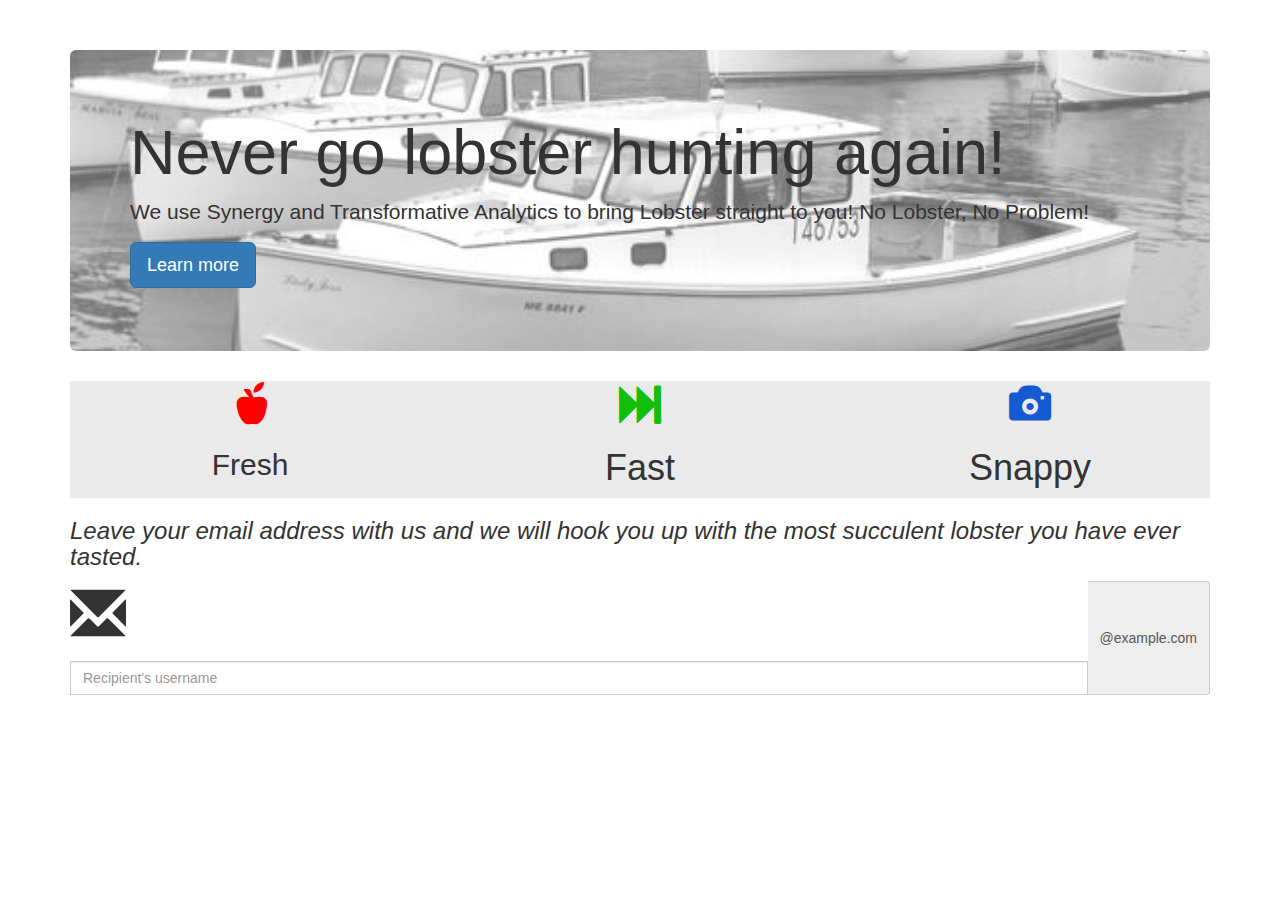
<file: index.html>
﻿<!DOCTYPE html>
<html>
<head>
    <title>Lobstr Get yer lobstr here</title>
	<meta charset="utf-8" />
    <link rel="stylesheet" type="text/css" href="style.css" />
    <link rel="stylesheet" type="text/css" href="Content/bootstrap.min.css" />
   
</head>
    
<body><div class="container"><div class="jumbotron">
        <h1>Never go lobster hunting again!</h1>
        <p>We use Synergy and Transformative Analytics to bring Lobster straight to you! No Lobster, No Problem!</p>
        <p><a class="btn btn-primary btn-lg" href="funding.html" role="button">Learn more</a></p>
     </div>
    
<main>
    <div class="row">
         <div class="col-sm-4 feature"><span class="glyphicon glyphicon-apple" aria-hidden="true"></span>
          <h2>Fresh</h2></div>
        
        <div class="col-sm-4 feature"><span class="glyphicon glyphicon-fast-forward" aria-hidden="true"></span>
<h1>Fast</h1></div>
        <div class="col-sm-4 feature"><span class="glyphicon glyphicon-camera" aria-hidden="true"></span>
<h1>Snappy</h1></div>
    </div>
</main>
            <h3>Leave your email address with us and we will hook you up with the most succulent lobster you have ever tasted.</h3>
          <div class="input-group">
              <span class="glyphicon glyphicon-envelope" aria-hidden="true"></span>
              <input type="text" class="form-control" placeholder="Recipient's username" aria-describedby="basic-addon2">
              <span class="input-group-addon" id="basic-addon2">@example.com</span>
          </div>
</body>
</html>
</file>
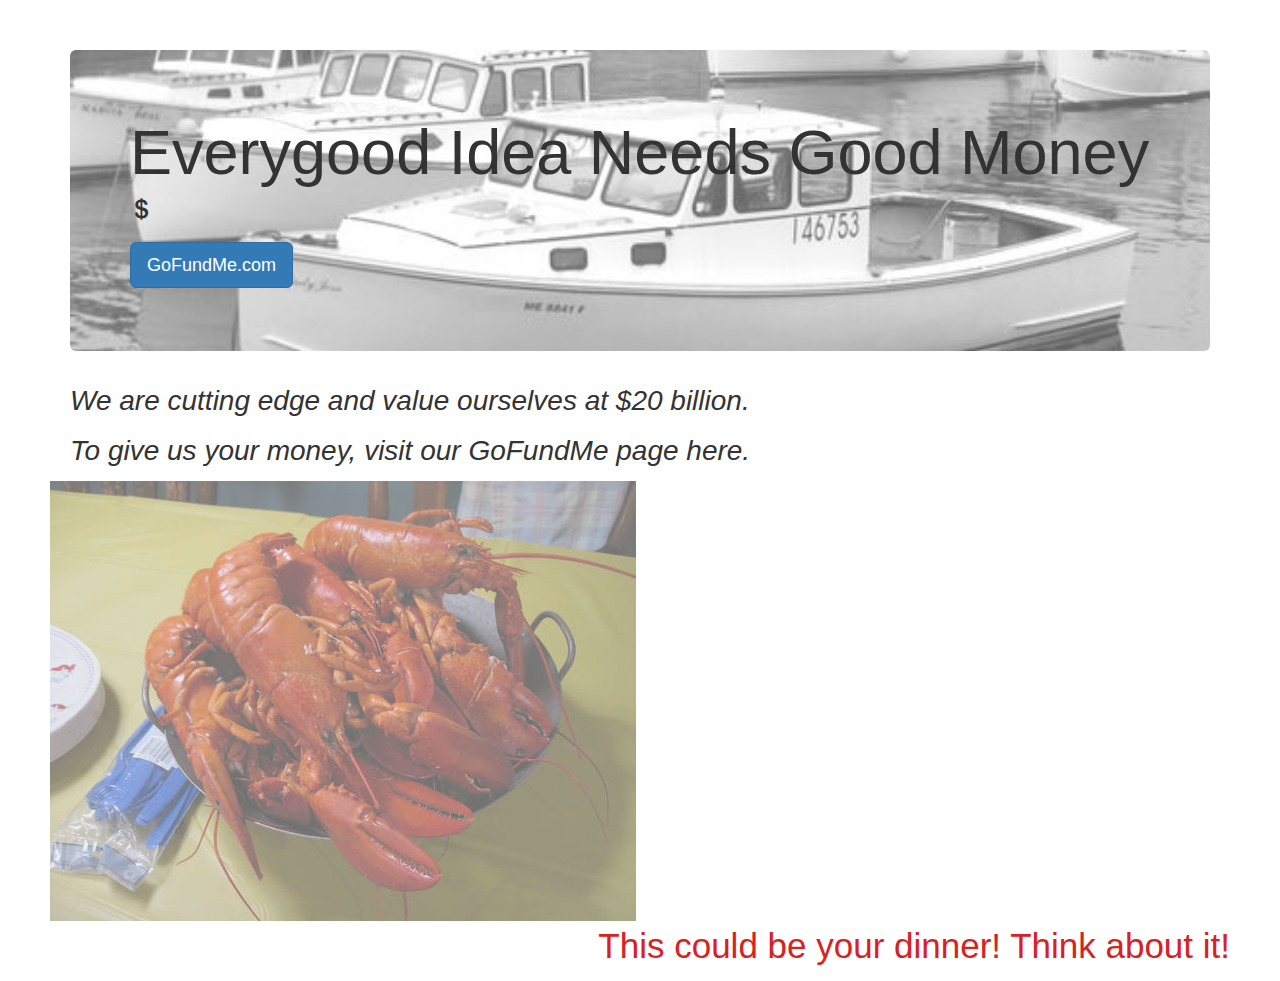
<file: funding.html>
﻿<!DOCTYPE html>
<html>
<head>
    <title>Give us your Money!</title>
	<meta charset="utf-8" />
    <link rel="stylesheet" type="text/css" href="style.css" />
    <link rel="stylesheet" type="text/css" href="Content/bootstrap.min.css" />
</head>
<body>
    <div class="container"><div class="jumbotron">
    <h1>Everygood Idea Needs Good Money</h1>
    <p><span class="glyphicon glyphicon-usd" aria-hidden="true"></span></p>
    <p><a class="btn btn-primary btn-lg" href="http://www.gofundme.com" role="button">GoFundMe.com</a></p>
</div>
        <p id="getMoney">We are cutting edge and value ourselves at $20 billion.</p>
        <p id="getMoney">To give us your money, visit our GoFundMe page here. </p>      
</div>

<div id="banner"> 
       <img src="lobster_muted.jpg" />
    <p id="dinner">This could be your dinner! Think about it!</p>
    
</div>
    
   
</body>
</html>
</file>
<file: style.css>
﻿.jumbotron{
    background-image:url('boats-at-anchor edit.jpg');
    background-size:cover;
    background-position:center center;
}

body{
    padding:50px;
}

.feature{
    text-align:center
}
.feature .glyphicon{
    font-size:300%
}
  
.feature .glyphicon-apple{
    color:#ff0000
}
.feature .glyphicon-fast-forward{
    color:#11be0a
}
.feature .glyphicon-camera{
    color:#165ad3
}

#getMoney{
    font-size:200%;
    font-style:italic;
}

h3{
    font-style:italic;
}

.input-group{
    font-size:400%;
}
main{
    background-color:#eaeaea;
   
}
.banner{
    float:left;
    background-size:cover;
    background-position:center center;
    font-size:300%;    
}

#dinner{
    float:right;
    font-size:250%;
    color:#d92121
}
</file>
